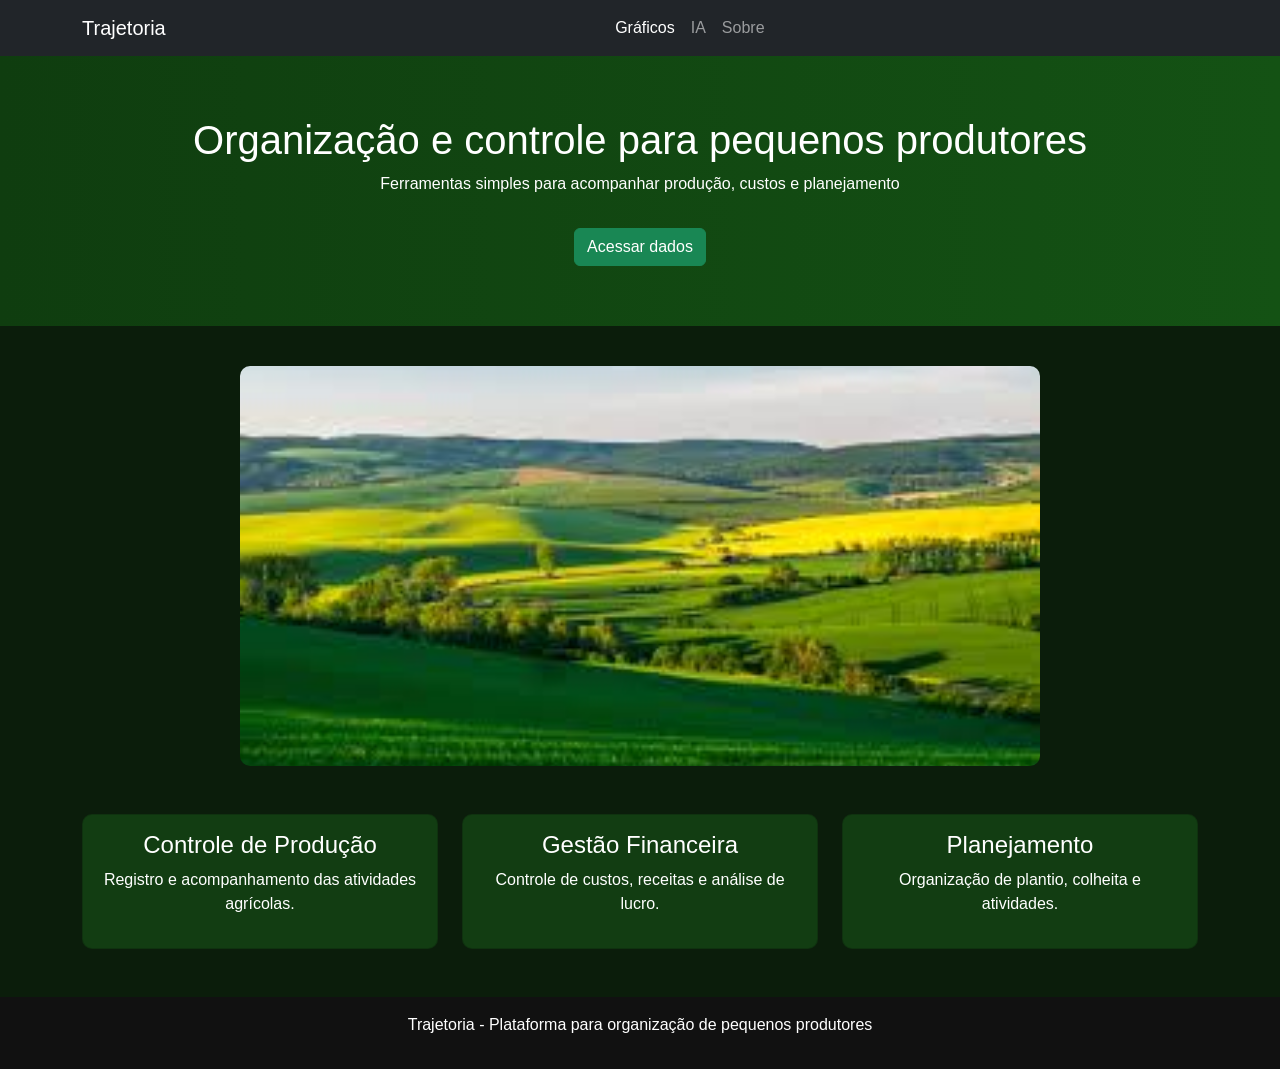
<file: INDEX.HTML>
<!DOCTYPE html>
<html lang="pt-br">
<head>

<meta charset="UTF-8">
<meta name="viewport" content="width=device-width, initial-scale=1.0">
<title>Trajetoria Agro</title>

<link href="https://cdn.jsdelivr.net/npm/bootstrap@5.3.8/dist/css/bootstrap.min.css" rel="stylesheet">
<link rel="stylesheet" href="style.css">

</head>

<body>

<nav class="navbar navbar-expand-lg navbar-dark bg-dark">
  <div class="container">

    <a class="navbar-brand" href="index.html">Trajetoria </a>

    <button class="navbar-toggler" type="button" data-bs-toggle="collapse" data-bs-target="#navbarNav">
      <span class="navbar-toggler-icon"></span>
    </button>

    <div class="collapse navbar-collapse" id="navbarNav">

      <ul class="navbar-nav mx-auto">

        <li class="nav-item">
          <a class="nav-link active" href="graficos.html">Gráficos</a>
        </li>

        <li class="nav-item">
          <a class="nav-link" href="#">IA</a>
        </li>

        <li class="nav-item">
          <a class="nav-link" href="#">Sobre</a>
        </li>

      </ul>

    </div>
  </div>
</nav>

<section class="hero text-center">
  <div class="container">
    <h1>Organização e controle para pequenos produtores</h1>
    <p>Ferramentas simples para acompanhar produção, custos e planejamento</p>
    <a href="graficos.html" class="btn btn-success mt-3">Acessar dados</a>
  </div>
</section>

<div class="carousel-container">
  <div id="carouselExampleFade" class="carousel slide carousel-fade"
       data-bs-ride="carousel"
       data-bs-interval="3000">

    <div class="carousel-inner">

      <div class="carousel-item active">
        <img src="image.png" class="d-block w-100">
      </div>

      <div class="carousel-item">
        <img src="image copy.png" class="d-block w-100">
      </div>

      <div class="carousel-item">
        <img src="image copy 2.png" class="d-block w-100">
      </div>

    </div>
  </div>
</div>

<div class="container mt-5">
  <div class="row text-center">

    <div class="col-md-4">
      <div class="card p-3">
        <h4>Controle de Produção</h4>
        <p>Registro e acompanhamento das atividades agrícolas.</p>
      </div>
    </div>

    <div class="col-md-4">
      <div class="card p-3">
        <h4>Gestão Financeira</h4>
        <p>Controle de custos, receitas e análise de lucro.</p>
      </div>
    </div>

    <div class="col-md-4">
      <div class="card p-3">
        <h4>Planejamento</h4>
        <p>Organização de plantio, colheita e atividades.</p>
      </div>
    </div>

  </div>
</div>

<footer class="text-center mt-5 p-3">
  <p>Trajetoria - Plataforma para organização de pequenos produtores</p>
</footer>

<script src="https://cdn.jsdelivr.net/npm/bootstrap@5.3.8/dist/js/bootstrap.bundle.min.js"></script>

</body>
</html>
</file>
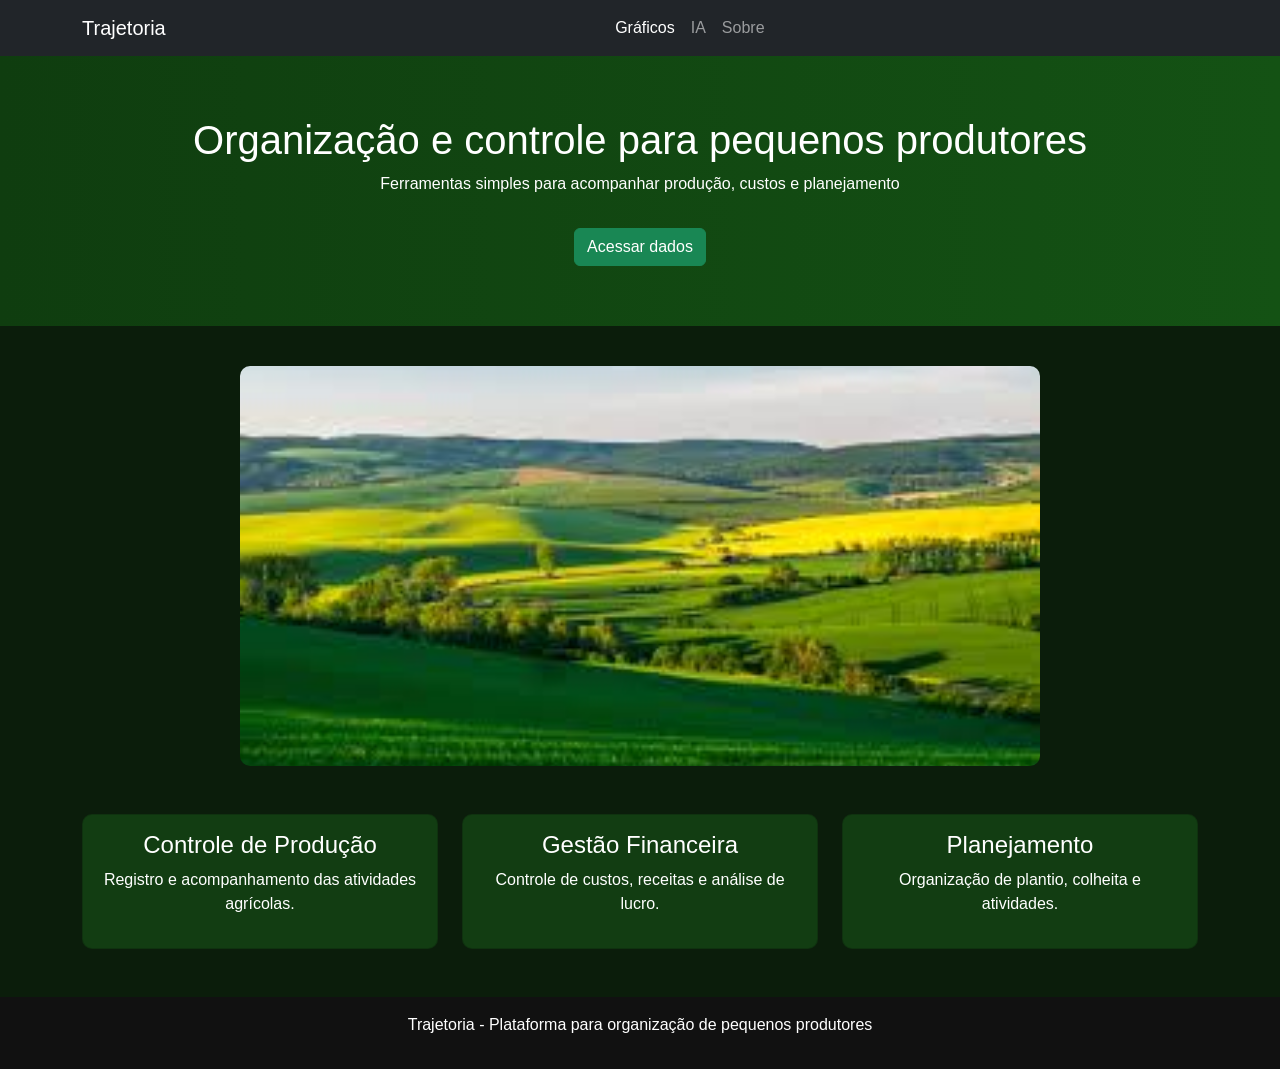
<file: index.html>
<!DOCTYPE html>
<html lang="pt-br">
<head>

<meta charset="UTF-8">
<meta name="viewport" content="width=device-width, initial-scale=1.0">
<title>Trajetoria Agro</title>

<link href="https://cdn.jsdelivr.net/npm/bootstrap@5.3.8/dist/css/bootstrap.min.css" rel="stylesheet">
<link rel="stylesheet" href="style.css">

</head>

<body>

<nav class="navbar navbar-expand-lg navbar-dark bg-dark">
  <div class="container">

    <a class="navbar-brand" href="index.html">Trajetoria </a>

    <button class="navbar-toggler" type="button" data-bs-toggle="collapse" data-bs-target="#navbarNav">
      <span class="navbar-toggler-icon"></span>
    </button>

    <div class="collapse navbar-collapse" id="navbarNav">

      <ul class="navbar-nav mx-auto">

        <li class="nav-item">
          <a class="nav-link active" href="graficos.html">Gráficos</a>
        </li>

        <li class="nav-item">
          <a class="nav-link" href="#">IA</a>
        </li>

        <li class="nav-item">
          <a class="nav-link" href="#">Sobre</a>
        </li>

      </ul>

    </div>
  </div>
</nav>

<section class="hero text-center">
  <div class="container">
    <h1>Organização e controle para pequenos produtores</h1>
    <p>Ferramentas simples para acompanhar produção, custos e planejamento</p>
    <a href="graficos.html" class="btn btn-success mt-3">Acessar dados</a>
  </div>
</section>

<div class="carousel-container">
  <div id="carouselExampleFade" class="carousel slide carousel-fade"
       data-bs-ride="carousel"
       data-bs-interval="3000">

    <div class="carousel-inner">

      <div class="carousel-item active">
        <img src="image.png" class="d-block w-100">
      </div>

      <div class="carousel-item">
        <img src="image copy.png" class="d-block w-100">
      </div>

      <div class="carousel-item">
        <img src="image copy 2.png" class="d-block w-100">
      </div>

    </div>
  </div>
</div>

<div class="container mt-5">
  <div class="row text-center">

    <div class="col-md-4">
      <div class="card p-3">
        <h4>Controle de Produção</h4>
        <p>Registro e acompanhamento das atividades agrícolas.</p>
      </div>
    </div>

    <div class="col-md-4">
      <div class="card p-3">
        <h4>Gestão Financeira</h4>
        <p>Controle de custos, receitas e análise de lucro.</p>
      </div>
    </div>

    <div class="col-md-4">
      <div class="card p-3">
        <h4>Planejamento</h4>
        <p>Organização de plantio, colheita e atividades.</p>
      </div>
    </div>

  </div>
</div>

<footer class="text-center mt-5 p-3">
  <p>Trajetoria - Plataforma para organização de pequenos produtores</p>
</footer>

<script src="https://cdn.jsdelivr.net/npm/bootstrap@5.3.8/dist/js/bootstrap.bundle.min.js"></script>

</body>
</html>
</file>
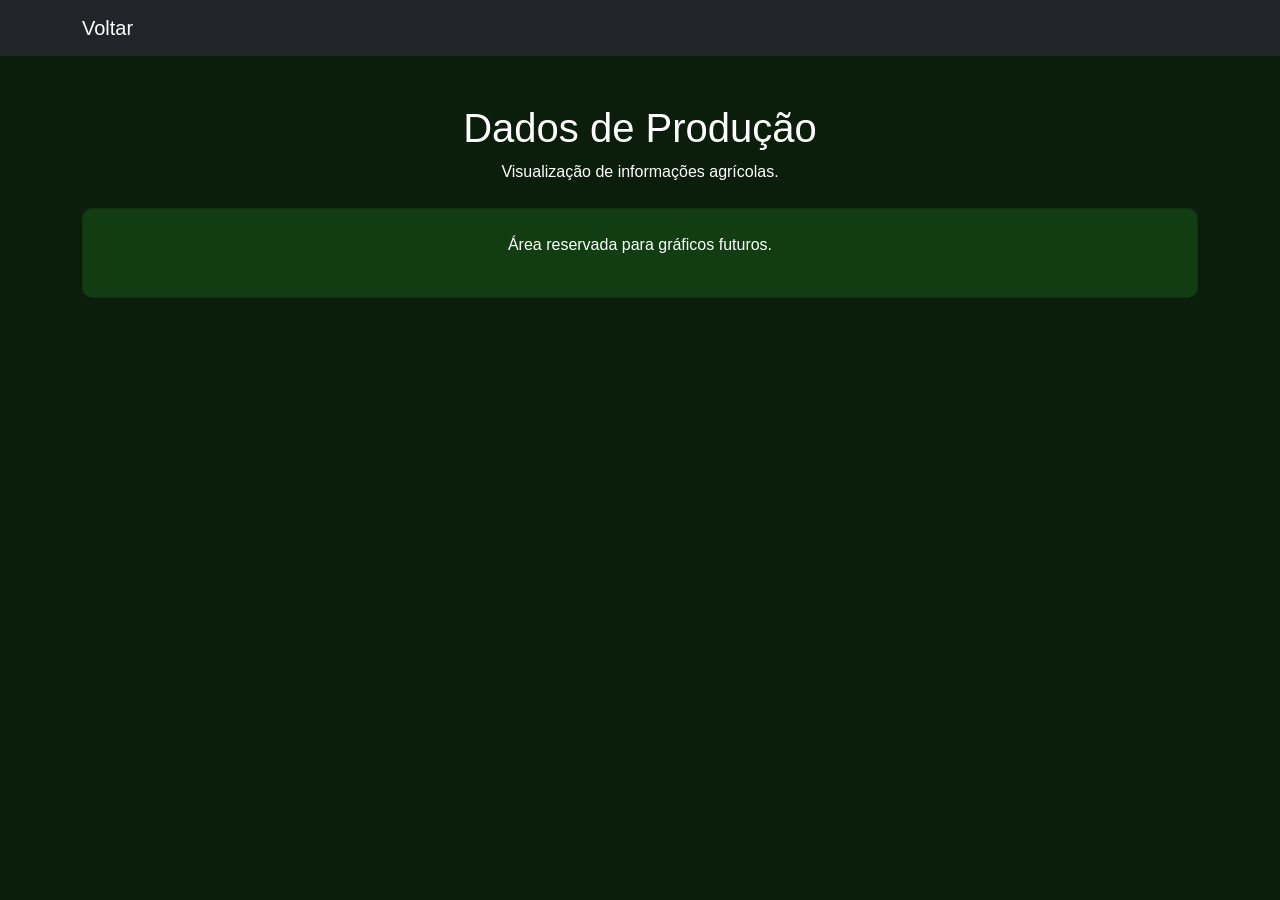
<file: graficos.HTML>
<!DOCTYPE html>
<html lang="pt-br">
<head>

<meta charset="UTF-8">
<meta name="viewport" content="width=device-width, initial-scale=1.0">
<title>Gráficos</title>

<link href="https://cdn.jsdelivr.net/npm/bootstrap@5.3.8/dist/css/bootstrap.min.css" rel="stylesheet">
<link rel="stylesheet" href="style.css">

</head>

<body>

<nav class="navbar navbar-dark bg-dark">
  <div class="container">
    <a class="navbar-brand" href="index.html">Voltar</a>
  </div>
</nav>

<div class="container mt-5 text-center">

  <h1>Dados de Produção</h1>
  <p>Visualização de informações agrícolas.</p>

  <div class="card p-4 mt-4">
    <p>Área reservada para gráficos futuros.</p>
  </div>

</div>

<script src="https://cdn.jsdelivr.net/npm/bootstrap@5.3.8/dist/js/bootstrap.bundle.min.js"></script>

</body>
</html>
</file>
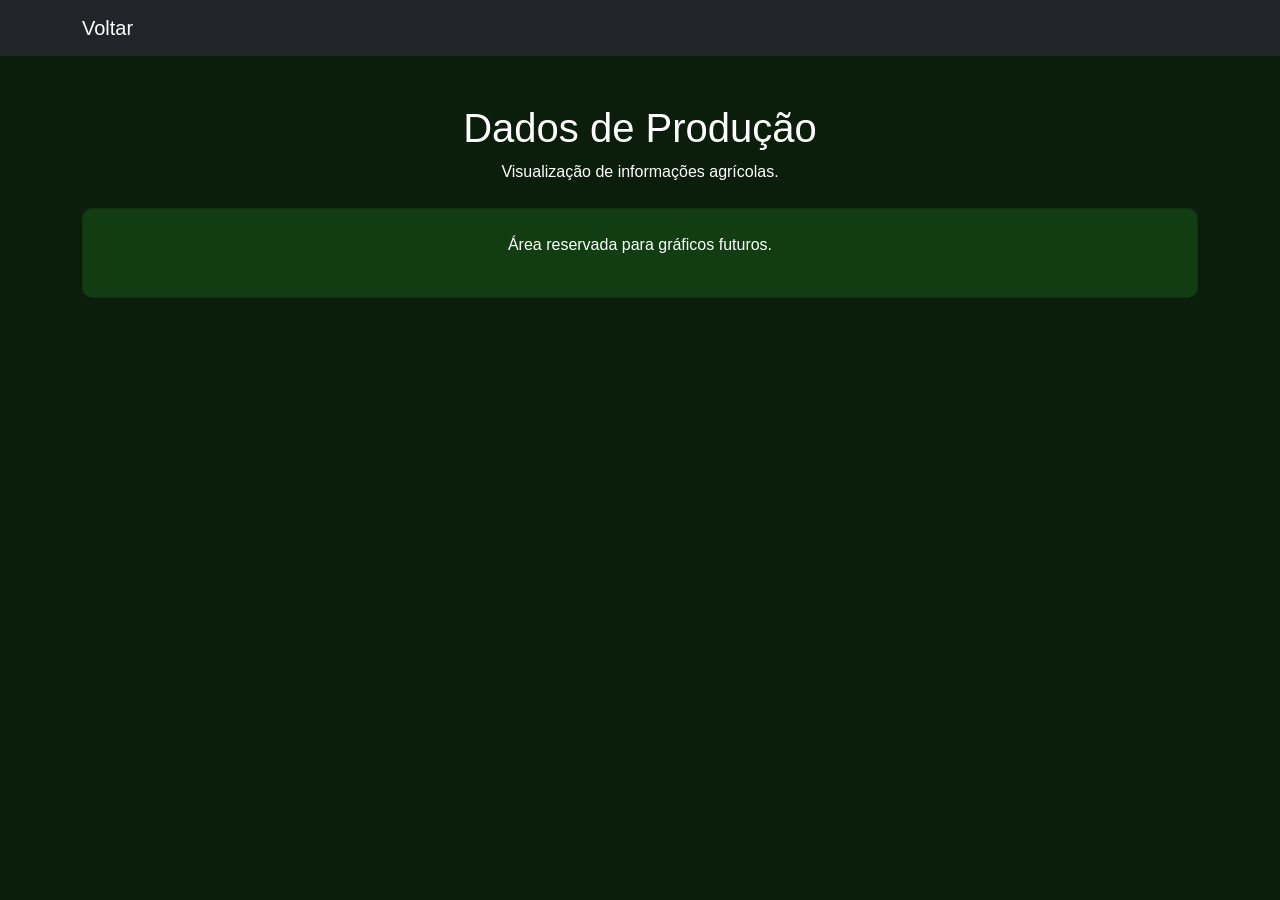
<file: Graficos.html>
<!DOCTYPE html>
<html lang="pt-br">
<head>

<meta charset="UTF-8">
<meta name="viewport" content="width=device-width, initial-scale=1.0">
<title>Gráficos</title>

<link href="https://cdn.jsdelivr.net/npm/bootstrap@5.3.8/dist/css/bootstrap.min.css" rel="stylesheet">
<link rel="stylesheet" href="style.css">

</head>

<body>

<nav class="navbar navbar-dark bg-dark">
  <div class="container">
    <a class="navbar-brand" href="index.html">Voltar</a>
  </div>
</nav>

<div class="container mt-5 text-center">

  <h1>Dados de Produção</h1>
  <p>Visualização de informações agrícolas.</p>

  <div class="card p-4 mt-4">
    <p>Área reservada para gráficos futuros.</p>
  </div>

</div>

<script src="https://cdn.jsdelivr.net/npm/bootstrap@5.3.8/dist/js/bootstrap.bundle.min.js"></script>

</body>
</html>
</file>
<file: style.css>
body {
    background-color: #0b1d0b;
    color: #ffffff;
    font-family: Arial, sans-serif;
}


.hero {
    padding: 60px 20px;
    background: linear-gradient(to right, #0f3d0f, #145214);
}


.carousel-container {
    display: flex;
    justify-content: center;
    margin-top: 40px;
}

.carousel {
    width: 800px;
}

.carousel img {
    height: 400px;
    object-fit: cover;
    border-radius: 10px;
}


.card {
    background-color: #123d12;
    color: #ffffff;
    border-radius: 10px;
    transition: 0.3s;
}

.card:hover {
    transform: scale(1.03);
}


footer {
    background-color: #111111;
}
</file>
